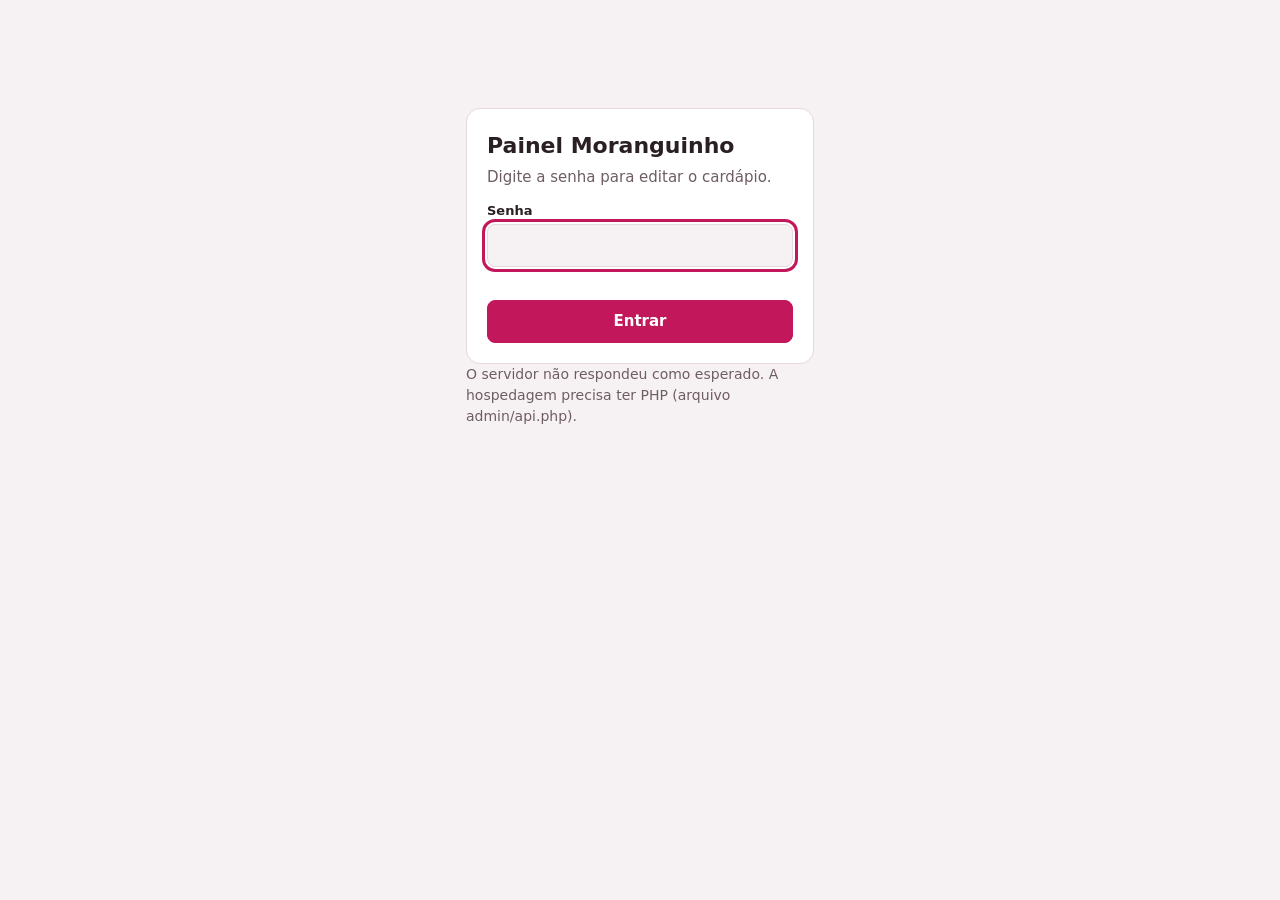
<file: admin/index.html>
<!DOCTYPE html>
<html lang="pt-BR">
<head>
<meta charset="utf-8">
<meta name="viewport" content="width=device-width, initial-scale=1">
<meta name="robots" content="noindex, nofollow">
<title>Painel — Moranguinho</title>
<style>
:root{--bg:#f6f2f3;--surface:#fff;--ink:#2a1f22;--soft:#6e5d62;--line:#e4d9dc;--accent:#c2185b;--accent-ink:#fff;--ok:#2e7d32;--erro:#c0392b}
@media (prefers-color-scheme:dark){:root{--bg:#171214;--surface:#221a1d;--ink:#f1e7ea;--soft:#b3a0a6;--line:#3a2d31;--accent:#f06292;--accent-ink:#2a0b17;--ok:#7bd88f;--erro:#ff8a80}}
*{box-sizing:border-box}
body{margin:0;background:var(--bg);color:var(--ink);font:15px/1.5 system-ui,-apple-system,"Segoe UI",Roboto,sans-serif}
[hidden]{display:none!important}
button,input,select,textarea{font:inherit;color:inherit}
input,select,textarea{width:100%;padding:9px 11px;border:1px solid var(--line);border-radius:8px;background:var(--bg)}
textarea{resize:vertical;min-height:70px}
label{display:block;font-size:13px;font-weight:600;margin:12px 0 4px}
label small{font-weight:400;color:var(--soft)}
button{cursor:pointer;border:1px solid var(--line);background:var(--surface);border-radius:8px;padding:9px 14px;font-weight:600}
button.pri{background:var(--accent);border-color:var(--accent);color:var(--accent-ink)}
button.perigo{color:var(--erro);border-color:var(--erro)}
button:focus-visible,input:focus-visible,select:focus-visible,textarea:focus-visible{outline:3px solid var(--accent);outline-offset:2px}
.caixa{background:var(--surface);border:1px solid var(--line);border-radius:14px;padding:20px}
#telaLogin{max-width:380px;margin:12vh auto;padding:0 16px}
#telaLogin h1{margin:0 0 4px;font-size:22px}
#telaLogin p{color:var(--soft);margin:0 0 8px}
.erro{color:var(--erro);min-height:1.4em;margin:10px 0 0;font-size:14px}
header.topo{display:flex;flex-wrap:wrap;gap:10px;align-items:center;justify-content:space-between;padding:14px 20px;background:var(--surface);border-bottom:1px solid var(--line)}
header.topo h1{margin:0;font-size:18px}
header.topo .quem{color:var(--soft);font-size:13px}
nav{display:flex;gap:6px;padding:12px 20px 0;max-width:1000px;margin:0 auto;flex-wrap:wrap}
nav button[aria-selected="true"]{background:var(--accent);color:var(--accent-ink);border-color:var(--accent)}
main{max-width:1000px;margin:0 auto;padding:16px 20px 80px}
.barra{display:flex;gap:8px;flex-wrap:wrap;margin-bottom:12px}
.barra input{flex:2 1 200px}.barra select{flex:1 1 160px}
.lista{display:grid;gap:8px}
.linha{display:grid;grid-template-columns:56px 1fr auto;gap:12px;align-items:center;background:var(--surface);border:1px solid var(--line);border-radius:12px;padding:8px 12px}
.linha img{width:56px;height:56px;object-fit:cover;border-radius:8px;background:var(--line)}
.linha b{display:block}
.linha span{color:var(--soft);font-size:13px}
.tag{display:inline-block;background:var(--line);border-radius:999px;padding:1px 8px;font-size:12px;margin-left:6px}
.dupla{display:grid;grid-template-columns:1fr 1fr;gap:12px}
.cat{margin-bottom:12px}
.cat .acoes,.rodape-dlg{display:flex;gap:8px;justify-content:flex-end;margin-top:14px;flex-wrap:wrap}
dialog{border:1px solid var(--line);border-radius:14px;background:var(--surface);color:var(--ink);padding:20px;width:calc(100% - 24px);max-width:560px;max-height:92vh}
dialog::backdrop{background:rgba(0,0,0,.5)}
dialog h2{margin:0 0 4px;font-size:18px}
.foto{display:flex;gap:12px;align-items:center}
.foto img{width:96px;height:96px;object-fit:cover;border-radius:10px;background:var(--line)}
.check{display:flex;gap:8px;align-items:center;font-weight:600;margin-top:14px}.check input{width:auto}
#aviso{position:fixed;left:50%;bottom:20px;transform:translateX(-50%);background:var(--ink);color:var(--bg);padding:10px 18px;border-radius:10px;opacity:0;pointer-events:none;transition:opacity .2s;z-index:50;max-width:92vw}
#aviso.on{opacity:1}#aviso.ruim{background:var(--erro);color:#fff}
@media (prefers-reduced-motion:reduce){#aviso{transition:none}}
</style>
</head>
<body>

<!-- LOGIN -->
<div id="telaLogin">
  <form id="formLogin" class="caixa" hidden>
    <h1>Painel Moranguinho</h1>
    <p>Digite a senha para editar o cardápio.</p>
    <label for="senha">Senha</label>
    <input id="senha" type="password" autocomplete="current-password" required>
    <p class="erro" id="erroLogin" role="alert"></p>
    <button class="pri" type="submit" style="width:100%;margin-top:6px">Entrar</button>
  </form>
  <form id="formSetup" class="caixa" hidden>
    <h1>Criar senha do painel</h1>
    <p>Primeiro acesso: escolha uma senha (mínimo 8 caracteres). Guarde-a bem.</p>
    <label for="nova1">Nova senha</label>
    <input id="nova1" type="password" autocomplete="new-password" minlength="8" required>
    <label for="nova2">Repita a senha</label>
    <input id="nova2" type="password" autocomplete="new-password" minlength="8" required>
    <p class="erro" id="erroSetup" role="alert"></p>
    <button class="pri" type="submit" style="width:100%;margin-top:6px">Criar senha e entrar</button>
  </form>
  <p class="erro" id="erroGeral" role="alert" hidden></p>
</div>

<!-- PAINEL -->
<div id="app" hidden>
  <header class="topo">
    <h1>Painel Moranguinho</h1>
    <div>
      <button type="button" id="btnVerSite">Ver site</button>
      <button type="button" id="btnSair">Sair</button>
    </div>
  </header>
  <nav role="tablist">
    <button role="tab" data-aba="produtos" aria-selected="true">Produtos</button>
    <button role="tab" data-aba="categorias" aria-selected="false">Categorias</button>
    <button role="tab" data-aba="textos" aria-selected="false">Textos do site</button>
    <button role="tab" data-aba="senha" aria-selected="false">Senha</button>
  </nav>
  <main>
    <section id="aba-produtos">
      <div class="barra">
        <input type="search" id="busca" placeholder="Buscar produto…" aria-label="Buscar produto">
        <select id="filtroCat" aria-label="Filtrar por categoria"></select>
        <button class="pri" id="btnNovo">+ Novo produto</button>
      </div>
      <p id="contagem" style="color:var(--soft);font-size:13px"></p>
      <div class="lista" id="lista"></div>
    </section>
    <section id="aba-categorias" hidden>
      <details class="caixa cat" id="novaCat">
        <summary style="cursor:pointer;font-weight:700">+ Nova categoria</summary>
        <label>Nome <input id="ncNome"></label>
        <div class="dupla">
          <label>Unidade <small>(ex.: por kg)</small><input id="ncUnidade"></label>
          <label>Ordem <small>(menor aparece primeiro)</small><input id="ncOrdem" type="number" value="100"></label>
        </div>
        <label>Observação <small>(aparece sob o título)</small><textarea id="ncNota"></textarea></label>
        <div class="acoes"><button class="pri" id="btnCriarCat">Criar categoria</button></div>
      </details>
      <div id="listaCats"></div>
    </section>
    <section id="aba-textos" hidden>
      <div class="caixa">
        <div id="camposTextos"></div>
        <div class="acoes"><button class="pri" id="btnSalvarTextos">Salvar textos</button></div>
      </div>
    </section>
    <section id="aba-senha" hidden>
      <form class="caixa" id="formSenha" style="max-width:420px">
        <label for="sAtual">Senha atual</label>
        <input id="sAtual" type="password" autocomplete="current-password" required>
        <label for="sNova">Nova senha <small>(mínimo 8 caracteres)</small></label>
        <input id="sNova" type="password" autocomplete="new-password" minlength="8" required>
        <label for="sNova2">Repita a nova senha</label>
        <input id="sNova2" type="password" autocomplete="new-password" minlength="8" required>
        <div class="acoes"><button class="pri" type="submit">Trocar senha</button></div>
      </form>
    </section>
  </main>
</div>

<!-- EDITAR PRODUTO -->
<dialog id="dlg" aria-labelledby="dlgTitulo">
  <form id="formProduto">
    <h2 id="dlgTitulo">Produto</h2>
    <label for="pCategoria">Categoria</label>
    <select id="pCategoria" required></select>
    <label for="pNome">Nome</label>
    <input id="pNome" required maxlength="120">
    <label for="pDescricao">Descrição</label>
    <textarea id="pDescricao"></textarea>
    <div class="dupla">
      <div><label for="pPreco">Preço <small>(ex.: 72,90)</small></label><input id="pPreco" inputmode="decimal" required></div>
      <div><label for="pAntigo">Preço antigo <small>(opcional, aparece riscado)</small></label><input id="pAntigo" inputmode="decimal"></div>
    </div>
    <label for="pOrdem">Ordem na categoria <small>(menor aparece primeiro)</small></label>
    <input id="pOrdem" type="number">
    <label>Foto</label>
    <div class="foto">
      <img id="pFoto" alt="Foto do produto">
      <div>
        <input type="file" id="pArquivo" accept="image/*" hidden>
        <button type="button" id="btnFoto">Escolher foto…</button>
        <button type="button" id="btnTirarFoto">Remover foto</button>
      </div>
    </div>
    <label class="check"><input type="checkbox" id="pAtivo"> Visível no site</label>
    <p class="erro" id="erroProduto" role="alert"></p>
    <div class="rodape-dlg">
      <button type="button" class="perigo" id="btnExcluir">Excluir</button>
      <span style="flex:1"></span>
      <button type="button" id="btnFechar">Cancelar</button>
      <button type="submit" class="pri" id="btnSalvar">Salvar</button>
    </div>
  </form>
</dialog>
<!-- EXCLUIR CATEGORIA COM PRODUTOS -->
<dialog id="dlgCat" aria-labelledby="dcTitulo">
  <h2 id="dcTitulo"></h2>
  <p id="dcTexto"></p>
  <label for="dcDestino">O que fazer com os produtos?</label>
  <select id="dcDestino"></select>
  <p class="erro" id="dcErro" role="alert"></p>
  <div class="rodape-dlg">
    <button type="button" id="dcCancelar">Cancelar</button>
    <button type="button" class="perigo" id="dcConfirmar">Excluir categoria</button>
  </div>
</dialog>
<div id="aviso" role="status" aria-live="polite"></div>

<script>
"use strict";
// =====================================================================
//  PAINEL DE ADMINISTRAÇÃO — login só com senha.
//  Fala com admin/api.php, que confere a senha e grava dados/dados.json e as fotos em bolos/.
// =====================================================================
const API = "api.php";
let csrf = "";
const $ = (s, r = document) => r.querySelector(s);
const esc = (t) => String(t ?? "").replace(/[&<>"']/g, (c) => ({ "&": "&amp;", "<": "&lt;", ">": "&gt;", '"': "&quot;", "'": "&#39;" }[c]));
const semAcento = (t) => String(t).normalize("NFD").replace(/[\u0300-\u036f]/g, "").toLowerCase();
const real = (v) => (v == null || v === "" ? "" : "R$ " + Number(v).toFixed(2).replace(".", ","));
const virgula = (v) => (v == null || v === "" ? "" : Number(v).toFixed(2).replace(".", ","));
function lerPreco(t) {
  let s = String(t).replace(/[^\d.,]/g, "");
  if (!s) return NaN;
  if (s.includes(",")) s = s.replace(/\./g, "").replace(",", ".");
  return parseFloat(s);
}
// Foto: URL completa ou nome de arquivo da pasta /bolos
const urlFoto = (img) => (!img ? "" : /^https?:\/\//i.test(img) ? img : "../bolos/" + encodeURI(img));
const novoId = () => "p" + Date.now().toString(36) + Math.random().toString(36).slice(2, 6);

let categorias = [], produtos = [], config = {};

let temp;
function aviso(msg, ruim) {
  const a = $("#aviso");
  a.textContent = msg;
  a.classList.toggle("ruim", !!ruim);
  a.classList.add("on");
  clearTimeout(temp);
  temp = setTimeout(() => a.classList.remove("on"), ruim ? 5000 : 2500);
}

// ---------- Telas ----------
function mostrarLogin(modo) {
  $("#app").hidden = true;
  $("#telaLogin").hidden = false;
  $("#formLogin").hidden = modo === "setup";
  $("#formSetup").hidden = modo !== "setup";
  csrf = "";
  const campo = modo === "setup" ? "#nova1" : "#senha";
  setTimeout(() => $(campo).focus(), 0);
}

// ---------- Comunicação com o servidor ----------
async function chamar(acao, { metodo = "GET", corpo, raw = false, tipo } = {}) {
  let r;
  try {
    r = await fetch(API + "?acao=" + acao, {
      method: metodo,
      credentials: "same-origin",
      headers: {
        ...(csrf ? { "X-CSRF-Token": csrf } : {}),
        ...(corpo !== undefined && !raw ? { "Content-Type": "application/json" } : {}),
        ...(tipo ? { "Content-Type": tipo } : {}),
      },
      body: corpo === undefined ? undefined : raw ? corpo : JSON.stringify(corpo),
    });
  } catch (_) {
    throw new Error("Não foi possível conectar. Verifique a internet.");
  }
  let j = null;
  try { j = JSON.parse(await r.text()); } catch (_) { /* resposta não era JSON */ }
  if (!j) throw new Error("O servidor não respondeu como esperado. A hospedagem precisa ter PHP (arquivo admin/api.php).");
  if (!r.ok) {
    if (r.status === 401 && acao !== "entrar") mostrarLogin();
    throw new Error(j.erro || "Erro " + r.status);
  }
  return j;
}

// Aplica a mudança na memória e grava no servidor; se der erro, desfaz.
async function gravar(mutar) {
  const antes = JSON.stringify({ categorias, produtos, config });
  mutar();
  try {
    await chamar("salvar", { metodo: "POST", corpo: { categorias, produtos, config } });
  } catch (e) {
    const o = JSON.parse(antes);
    categorias = o.categorias; produtos = o.produtos; config = o.config;
    throw e;
  }
}

// ---------- Login / primeiro acesso ----------
$("#formLogin").addEventListener("submit", async (ev) => {
  ev.preventDefault();
  const erro = $("#erroLogin");
  erro.textContent = "";
  try {
    const j = await chamar("entrar", { metodo: "POST", corpo: { senha: $("#senha").value } });
    csrf = j.csrf;
    $("#senha").value = "";
    await entrar();
  } catch (e) { erro.textContent = e.message; }
});
$("#formSetup").addEventListener("submit", async (ev) => {
  ev.preventDefault();
  const erro = $("#erroSetup");
  erro.textContent = "";
  const a = $("#nova1").value, b = $("#nova2").value;
  if (a.length < 8) { erro.textContent = "A senha precisa ter pelo menos 8 caracteres."; return; }
  if (a !== b) { erro.textContent = "As senhas não são iguais."; return; }
  try {
    const j = await chamar("configurar", { metodo: "POST", corpo: { senha: a } });
    csrf = j.csrf;
    $("#nova1").value = ""; $("#nova2").value = "";
    await entrar();
  } catch (e) { erro.textContent = e.message; }
});
$("#btnSair").addEventListener("click", async () => {
  try { await chamar("sair", { metodo: "POST" }); } catch (_) { /* ok */ }
  mostrarLogin();
});
$("#btnVerSite").addEventListener("click", () => window.open("../index.html", "_blank", "noopener"));

async function entrar() {
  const d = await chamar("dados");
  categorias = d.categorias || []; produtos = d.produtos || []; config = d.config || {};
  $("#telaLogin").hidden = true;
  $("#app").hidden = false;
  desenharTudo();
}

// ---------- Trocar senha ----------
$("#formSenha").addEventListener("submit", async (ev) => {
  ev.preventDefault();
  const nova = $("#sNova").value;
  if (nova !== $("#sNova2").value) { aviso("As senhas novas não são iguais.", true); return; }
  try {
    await chamar("trocar_senha", { metodo: "POST", corpo: { atual: $("#sAtual").value, nova } });
    ["#sAtual", "#sNova", "#sNova2"].forEach((s) => { $(s).value = ""; });
    aviso("Senha trocada.");
  } catch (e) { aviso(e.message, true); }
});

// ---------- Abas ----------
document.querySelectorAll("nav button").forEach((b) => b.addEventListener("click", () => {
  document.querySelectorAll("nav button").forEach((x) => x.setAttribute("aria-selected", x === b ? "true" : "false"));
  ["produtos", "categorias", "textos", "senha"].forEach((n) => { $("#aba-" + n).hidden = n !== b.dataset.aba; });
}));

function desenharTudo() { desenharFiltro(); desenharProdutos(); desenharCategorias(); desenharTextos(); }
const nomeCat = (id) => (categorias.find((c) => c.id === id) || {}).nome || id;

// ---------- Produtos ----------
function desenharFiltro() {
  const atual = $("#filtroCat").value;
  $("#filtroCat").innerHTML = '<option value="">Todas as categorias</option>' +
    categorias.map((c) => `<option value="${esc(c.id)}">${esc(c.nome)}</option>`).join("");
  $("#filtroCat").value = categorias.some((c) => c.id === atual) ? atual : "";
  $("#pCategoria").innerHTML = categorias.map((c) => `<option value="${esc(c.id)}">${esc(c.nome)}</option>`).join("");
}
function desenharProdutos() {
  const q = semAcento($("#busca").value.trim());
  const cat = $("#filtroCat").value;
  const ordemCat = (id) => (categorias.find((c) => c.id === id) || { ordem: 0 }).ordem;
  const lista = produtos
    .filter((p) => (!cat || p.categoria_id === cat) && (!q || semAcento(p.nome + " " + p.descricao).includes(q)))
    .sort((a, b) => ordemCat(a.categoria_id) - ordemCat(b.categoria_id) || a.ordem - b.ordem);
  $("#contagem").textContent = lista.length + " de " + produtos.length + " produtos";
  $("#lista").innerHTML = lista.map((p) => `
    <div class="linha">
      <img src="${esc(urlFoto(p.imagem) || "../bolos/placeholder.jpg")}" alt="" loading="lazy" onerror="this.style.visibility='hidden'">
      <div><b>${esc(p.nome)}${p.ativo ? "" : '<span class="tag">escondido</span>'}</b>
        <span>${esc(nomeCat(p.categoria_id))} · ${esc(real(p.preco))}${p.preco_antigo != null ? " (antes " + esc(real(p.preco_antigo)) + ")" : ""}</span></div>
      <button data-editar="${esc(p.id)}">Editar</button>
    </div>`).join("") || "<p>Nenhum produto encontrado.</p>";
}
$("#busca").addEventListener("input", desenharProdutos);
$("#filtroCat").addEventListener("change", desenharProdutos);
$("#lista").addEventListener("click", (e) => {
  const b = e.target.closest("[data-editar]");
  if (b) abrirProduto(b.dataset.editar);
});
$("#btnNovo").addEventListener("click", () => abrirProduto(null));

// Diálogo de produto
let editando = null, fotoNova = null, removerFoto = false, confirmaExcluir = null;
function mostrarFoto(url) { $("#pFoto").src = url || "../bolos/placeholder.jpg"; }
function abrirProduto(id) {
  const p = id ? produtos.find((x) => x.id === id) : null;
  editando = p;
  fotoNova = null; removerFoto = false;
  $("#erroProduto").textContent = "";
  $("#dlgTitulo").textContent = p ? "Editar produto" : "Novo produto";
  const cat = p ? p.categoria_id : ($("#filtroCat").value || (categorias[0] || {}).id);
  $("#pCategoria").value = cat;
  $("#pNome").value = p ? p.nome : "";
  $("#pDescricao").value = p ? p.descricao : "";
  $("#pPreco").value = p ? virgula(p.preco) : "";
  $("#pAntigo").value = p ? virgula(p.preco_antigo) : "";
  const maior = Math.max(0, ...produtos.filter((x) => x.categoria_id === cat).map((x) => x.ordem));
  $("#pOrdem").value = p ? p.ordem : maior + 10;
  $("#pAtivo").checked = p ? p.ativo : true;
  mostrarFoto(p ? urlFoto(p.imagem) : "");
  $("#btnExcluir").hidden = !p;
  $("#btnExcluir").textContent = "Excluir";
  clearTimeout(confirmaExcluir);
  $("#dlg").showModal();
  $("#pNome").focus();
}
$("#btnFechar").addEventListener("click", () => $("#dlg").close());
$("#btnFoto").addEventListener("click", () => $("#pArquivo").click());
$("#btnTirarFoto").addEventListener("click", () => { fotoNova = null; removerFoto = true; mostrarFoto(""); });

// Reduz a foto para até 1000 px (JPEG) antes de enviar
function reduzirFoto(arquivo) {
  return new Promise((ok, falha) => {
    const url = URL.createObjectURL(arquivo);
    const im = new Image();
    im.onload = () => {
      const k = Math.min(1, 1000 / Math.max(im.width, im.height));
      const c = document.createElement("canvas");
      c.width = Math.round(im.width * k); c.height = Math.round(im.height * k);
      const ctx = c.getContext("2d");
      ctx.fillStyle = "#fff"; ctx.fillRect(0, 0, c.width, c.height);
      ctx.drawImage(im, 0, 0, c.width, c.height);
      URL.revokeObjectURL(url);
      c.toBlob((b) => (b ? ok(b) : falha(new Error("Não foi possível processar a imagem."))), "image/jpeg", 0.85);
    };
    im.onerror = () => { URL.revokeObjectURL(url); falha(new Error("Esse arquivo não é uma imagem válida.")); };
    im.src = url;
  });
}
$("#pArquivo").addEventListener("change", async (e) => {
  const f = e.target.files[0]; e.target.value = "";
  if (!f) return;
  try {
    fotoNova = await reduzirFoto(f);
    removerFoto = false;
    mostrarFoto(URL.createObjectURL(fotoNova));
  } catch (err) { $("#erroProduto").textContent = err.message; }
});
async function enviarFoto(blob) {
  const j = await chamar("foto", { metodo: "POST", corpo: blob, raw: true, tipo: "image/jpeg" });
  return j.arquivo;   // nome do arquivo salvo em /bolos
}

$("#formProduto").addEventListener("submit", async (ev) => {
  ev.preventDefault();
  const erro = $("#erroProduto");
  erro.textContent = "";
  const preco = lerPreco($("#pPreco").value);
  if (isNaN(preco) || preco < 0) { erro.textContent = "Preço inválido. Exemplo: 72,90"; return; }
  const textoAntigo = $("#pAntigo").value.trim();
  const antigo = textoAntigo ? lerPreco(textoAntigo) : null;
  if (antigo !== null && (isNaN(antigo) || antigo < 0)) { erro.textContent = "Preço antigo inválido."; return; }
  const btn = $("#btnSalvar");
  btn.disabled = true; btn.textContent = "Salvando…";
  try {
    let imagem = editando ? editando.imagem : null;
    if (fotoNova) imagem = await enviarFoto(fotoNova);
    else if (removerFoto) imagem = null;
    const corpo = {
      categoria_id: $("#pCategoria").value,
      nome: $("#pNome").value.trim(),
      descricao: $("#pDescricao").value.trim(),
      preco, preco_antigo: antigo, imagem,
      ordem: parseInt($("#pOrdem").value, 10) || 0,
      ativo: $("#pAtivo").checked,
    };
    await gravar(() => {
      if (editando) Object.assign(editando, corpo);
      else produtos.push({ id: novoId(), ...corpo });
    });
    desenharProdutos();
    $("#dlg").close();
    aviso("Produto salvo. Já aparece no site.");
  } catch (e) {
    erro.textContent = e.message;
  } finally {
    btn.disabled = false; btn.textContent = "Salvar";
  }
});
$("#btnExcluir").addEventListener("click", async (e) => {
  const b = e.currentTarget;
  if (!confirmaExcluir) {
    b.textContent = "Clique de novo para excluir";
    confirmaExcluir = setTimeout(() => { b.textContent = "Excluir"; confirmaExcluir = null; }, 3000);
    return;
  }
  clearTimeout(confirmaExcluir); confirmaExcluir = null;
  try {
    const idExcluir = editando.id;
    await gravar(() => { produtos = produtos.filter((p) => p.id !== idExcluir); });
    desenharProdutos();
    $("#dlg").close();
    aviso("Produto excluído.");
  } catch (err) { $("#erroProduto").textContent = err.message; b.textContent = "Excluir"; }
});

// ---------- Categorias ----------
function desenharCategorias() {
  $("#listaCats").innerHTML = categorias.map((c) => `
    <div class="caixa cat" data-cat="${esc(c.id)}">
      <h2 style="margin:0 0 4px;font-size:16px">${esc(c.nome)} <small style="color:var(--soft);font-weight:400">(${esc(c.id)} · ${produtos.filter((p) => p.categoria_id === c.id).length} produtos)</small></h2>
      <label>Nome<input data-f="nome" value="${esc(c.nome)}"></label>
      <div class="dupla">
        <label>Unidade<input data-f="unidade" value="${esc(c.unidade)}"></label>
        <label>Ordem<input data-f="ordem" type="number" value="${esc(c.ordem)}"></label>
      </div>
      <label>Observação<textarea data-f="nota">${esc(c.nota)}</textarea></label>
      <div class="acoes">
        <button class="perigo" data-acao="excluir">Excluir</button>
        <button class="pri" data-acao="salvar">Salvar</button>
      </div>
    </div>`).join("");
}
let confirmaCat = null;
$("#listaCats").addEventListener("click", async (e) => {
  const b = e.target.closest("[data-acao]");
  if (!b) return;
  const box = b.closest("[data-cat]");
  const id = box.dataset.cat;
  try {
    if (b.dataset.acao === "salvar") {
      const f = (n) => box.querySelector(`[data-f="${n}"]`).value;
      if (!f("nome").trim()) { aviso("O nome não pode ficar vazio.", true); return; }
      await gravar(() => {
        const c = categorias.find((x) => x.id === id);
        Object.assign(c, { nome: f("nome").trim(), unidade: f("unidade").trim(), nota: f("nota").trim(), ordem: parseInt(f("ordem"), 10) || 0 });
        categorias.sort((a, b) => a.ordem - b.ordem);
      });
      desenharTudo();
      aviso("Categoria salva.");
    } else {
      const qtd = produtos.filter((p) => p.categoria_id === id).length;
      if (qtd > 0) { abrirExcluirCat(id, qtd); return; }
      if (confirmaCat !== id) {
        confirmaCat = id; b.textContent = "Clique de novo para excluir";
        setTimeout(() => { confirmaCat = null; b.textContent = "Excluir"; }, 3000);
        return;
      }
      confirmaCat = null;
      await gravar(() => { categorias = categorias.filter((c) => c.id !== id); });
      desenharTudo();
      aviso("Categoria excluída.");
    }
  } catch (err) { aviso(err.message, true); }
});
$("#btnCriarCat").addEventListener("click", async () => {
  const nome = $("#ncNome").value.trim();
  if (!nome) { aviso("Digite o nome da categoria.", true); return; }
  let id = semAcento(nome).replace(/[^a-z0-9]+/g, "-").replace(/^-|-$/g, "").slice(0, 30) || "cat";
  while (categorias.some((c) => c.id === id)) id += "-2";
  try {
    await gravar(() => {
      categorias.push({ id, nome, unidade: $("#ncUnidade").value.trim(), nota: $("#ncNota").value.trim(), ordem: parseInt($("#ncOrdem").value, 10) || 0 });
      categorias.sort((a, b) => a.ordem - b.ordem);
    });
    ["#ncNome", "#ncUnidade", "#ncNota"].forEach((s) => { $(s).value = ""; });
    $("#novaCat").open = false;
    desenharTudo();
    aviso("Categoria criada. Ela só aparece no site depois de ter produtos.");
  } catch (err) { aviso(err.message, true); }
});

// Excluir uma categoria que ainda tem produtos: mover os produtos ou apagá-los junto
let catParaExcluir = null, confirmaTudo = null;
function resetarConfirmaTudo() {
  clearTimeout(confirmaTudo); confirmaTudo = null;
  $("#dcConfirmar").textContent = "Excluir categoria";
}
function abrirExcluirCat(id, qtd) {
  catParaExcluir = id;
  const c = categorias.find((x) => x.id === id);
  $("#dcTitulo").textContent = "Excluir “" + c.nome + "”";
  $("#dcTexto").textContent = "Esta categoria tem " + qtd + (qtd > 1 ? " produtos." : " produto.");
  $("#dcDestino").innerHTML = categorias.filter((x) => x.id !== id)
    .map((x) => `<option value="${esc(x.id)}">Mover para: ${esc(x.nome)}</option>`).join("") +
    `<option value="__apagar__">Excluir ${qtd > 1 ? "os " + qtd + " produtos" : "o produto"} junto</option>`;
  $("#dcErro").textContent = "";
  resetarConfirmaTudo();
  $("#dlgCat").showModal();
}
async function excluirCategoria(id, destino) {
  await gravar(() => {
    if (destino === "__apagar__") produtos = produtos.filter((p) => p.categoria_id !== id);
    else produtos.forEach((p) => { if (p.categoria_id === id) p.categoria_id = destino; });
    categorias = categorias.filter((c) => c.id !== id);
  });
}
$("#dcCancelar").addEventListener("click", () => $("#dlgCat").close());
$("#dcDestino").addEventListener("change", resetarConfirmaTudo);
$("#dcConfirmar").addEventListener("click", async (e) => {
  const b = e.currentTarget, destino = $("#dcDestino").value;
  if (destino === "__apagar__" && !confirmaTudo) {
    b.textContent = "Clique de novo: apagar tudo";
    confirmaTudo = setTimeout(resetarConfirmaTudo, 3000);
    return;
  }
  resetarConfirmaTudo();
  try {
    await excluirCategoria(catParaExcluir, destino);
    $("#dlgCat").close();
    desenharTudo();
    aviso(destino === "__apagar__" ? "Categoria e produtos excluídos." : "Produtos movidos e categoria excluída.");
  } catch (err) { $("#dcErro").textContent = err.message; }
});

// ---------- Textos do site ----------
const ROTULOS = {
  kicker: "Selo acima do título", titulo: "Título do site", lede: "Frase de apresentação",
  instagram: "Instagram", whatsapp_numero: "WhatsApp dos pedidos (só números, com 55 + DDD)",
  whatsapp_exibicao: "WhatsApp como aparece escrito", loja1: "Loja 1", loja2: "Loja 2",
  loja3: "Loja 3", loja4: "Loja 4", rodape_nota: "Nota do rodapé",
};
function desenharTextos() {
  const chaves = Object.keys(ROTULOS).concat(Object.keys(config).filter((k) => !(k in ROTULOS)));
  $("#camposTextos").innerHTML = chaves.map((k) => `
    <label for="t-${esc(k)}">${esc(ROTULOS[k] || k)}</label>
    <textarea id="t-${esc(k)}" data-chave="${esc(k)}" rows="${(config[k] || "").length > 90 ? 3 : 1}" style="min-height:0">${esc(config[k] || "")}</textarea>`).join("");
}
$("#btnSalvarTextos").addEventListener("click", async () => {
  const linhas = [...document.querySelectorAll("#camposTextos [data-chave]")].map((t) => ({ chave: t.dataset.chave, valor: t.value.trim() }));
  try {
    await gravar(() => { linhas.forEach((l) => { config[l.chave] = l.valor; }); });
    aviso("Textos salvos. Já aparecem no site.");
  } catch (err) { aviso(err.message, true); }
});

// ---------- Início ----------
(async function iniciar() {
  try {
    const e = await chamar("estado");
    if (!e.configurada) { mostrarLogin("setup"); return; }
    if (e.logado) { csrf = e.csrf; await entrar(); return; }
    mostrarLogin();
  } catch (err) {
    mostrarLogin();
    const g = $("#erroGeral");
    g.textContent = err.message;
    g.hidden = false;
  }
})();
</script>
</body>
</html>
</file>
